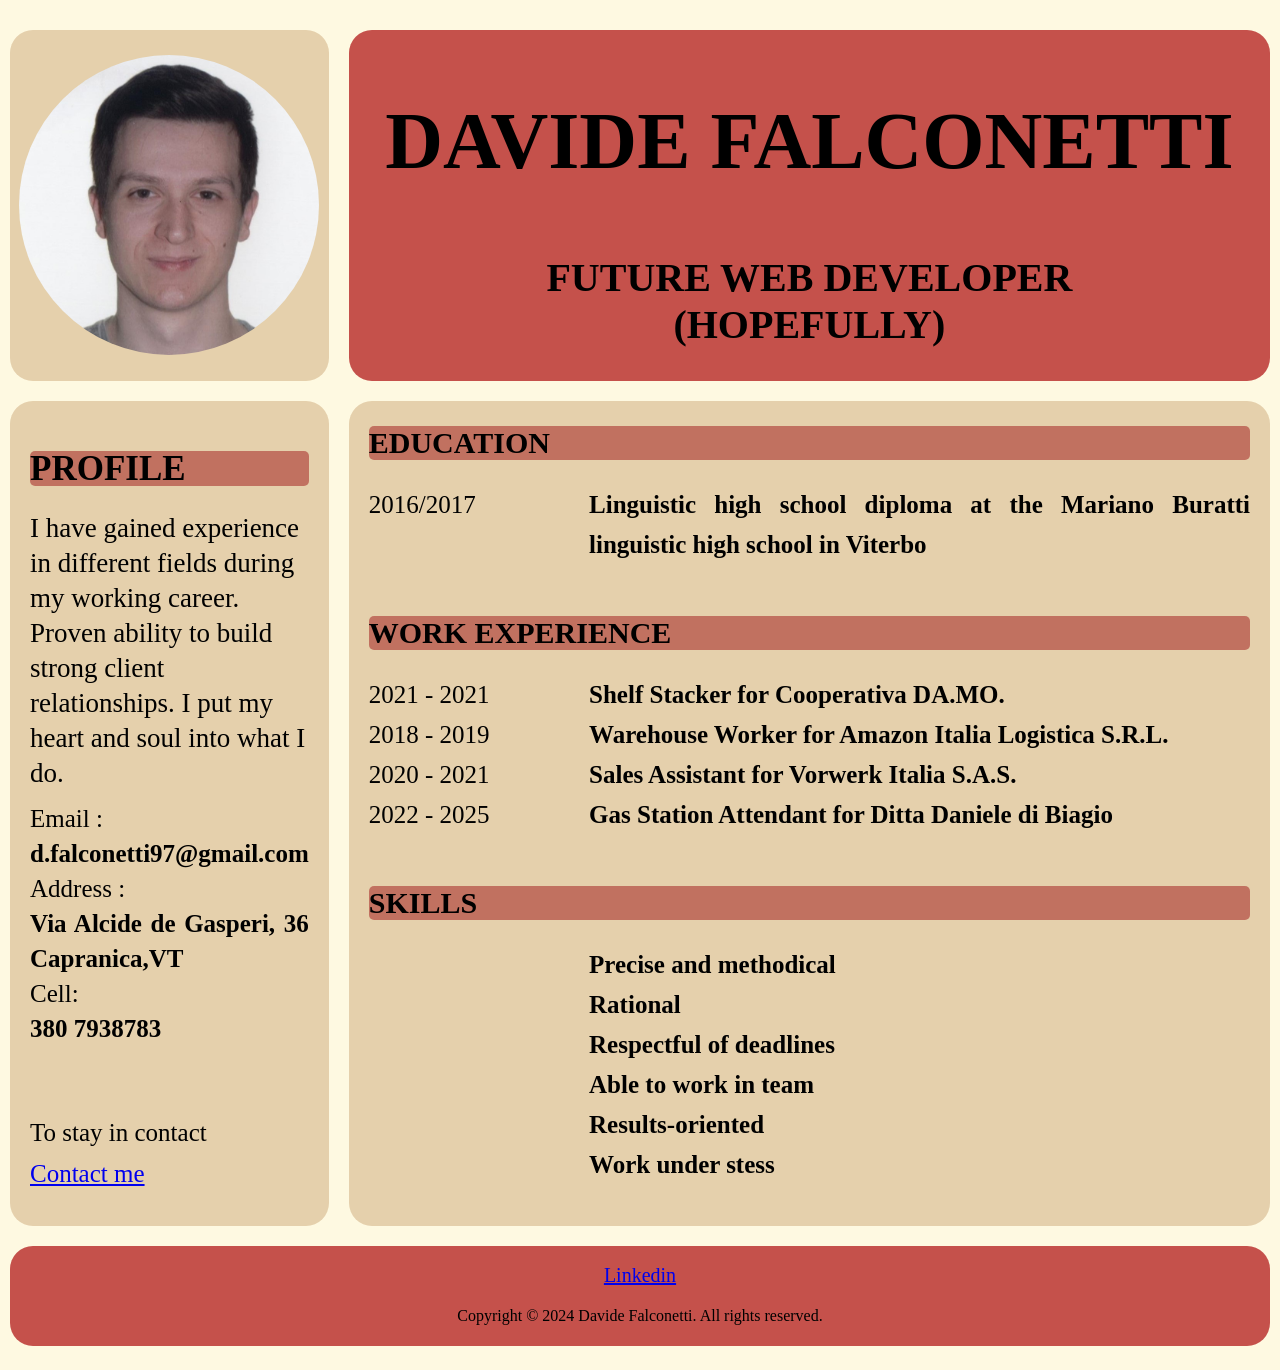
<file: index.html>
<!DOCTYPE html>
<html lang="en">
<head>
    <meta charset="UTF-8">
    <meta name="viewport" content="width=device-width, initial-scale=1.0">
    <title>CV</title>
    <link rel="stylesheet" href="./style.css">
</head>
<body>
    <div class="container">
        <main class="main">
            <!-- Introduction -->
            <div class="photo">
                <img class="img" src="./Fototessera.jpeg" alt="Profile photo of Davide">
            </div>

            <section class="intro">
                <h1 class="name">DAVIDE FALCONETTI</h1>
                <h2 class="p-intro">FUTURE WEB DEVELOPER<br>(HOPEFULLY)</h2>
            </section>

            <!-- About me -->
            <section class="about">
                <!-- Summary -->
                 <div class="summary">
                    <h3 class="profile">PROFILE</h3>
                    <p class="p-summary">I have gained experience in different fields during my working career. Proven ability to build strong client relationships. I put my heart and soul into what I do.</p>
                    </div>
                <div class="info">
                    <p class="align2">
                        Email :<br><span class="text-info">d.falconetti97@gmail.com</span><br>
                        Address :<br><span class="text-info">Via Alcide de Gasperi, 36 Capranica,VT</span><br>
                        Cell:<br><span class="text-info">380 7938783</span><br>
                    </p>
                </div>
                <!-- contact -->
                <div class="contact">
                  <p class="align3">To stay in contact </p>
                  <a class="reference" href="mailto:d.falconetti97@gmail.com">Contact me</a>
                </div>
            </section>
            
            <!-- Skills -->
            <div class="utilities">
                <section class="education">
                    <h2 class="p-title">EDUCATION</h2>
                    <div class="exp">
                        <div class="period">2016/2017</div>
                        <div class="works">Linguistic high school diploma at the Mariano Buratti linguistic high school in Viterbo</div>
                    </div>
                </section>

                <section class="work-experience">
                    <h2 class="p-title">WORK EXPERIENCE</h2>
                    <div class="exp">
                        <div class="period">
                            <div>2021 - 2021</div><br class="yearsss">
                            <div>2018 - 2019</div><br class="year">
                            <div>2020 - 2021</div><br class="yearss">
                            <div>2022 - 2025</div><br class="years">
                        </div>

                        <div class="works">
                        Shelf Stacker for Cooperativa DA.MO.<br>
                        Warehouse Worker for Amazon Italia Logistica S.R.L.<br>
                        Sales Assistant for Vorwerk Italia S.A.S.<br>
                        Gas Station Attendant for Ditta Daniele di Biagio<br>
                        </div>
                    </div>
                </section>

                <section class="skills">
                    <h2 class="p-title">SKILLS</h2>
                    <div class="exp">
                        <div></div>
                        <div class="works">
                            Precise and methodical<br>
                            Rational<br>
                            Respectful of deadlines<br>
                            Able to work in team<br>
                            Results-oriented<br>
                            Work under stess<br>
                        </div>
                    </div>
                </section>
            </div>

            <!-- end -->
            <footer>
                <div class="social">
                    <a class="linkedin" href="https://www.linkedin.com/in/davide-falconetti-3a9256193/">Linkedin</a>
                </div>
                <p class="credits">Copyright © 2024 Davide Falconetti. All rights reserved.</p>
            </footer>
        </main>
    </div>        
</body>
</html
</file>
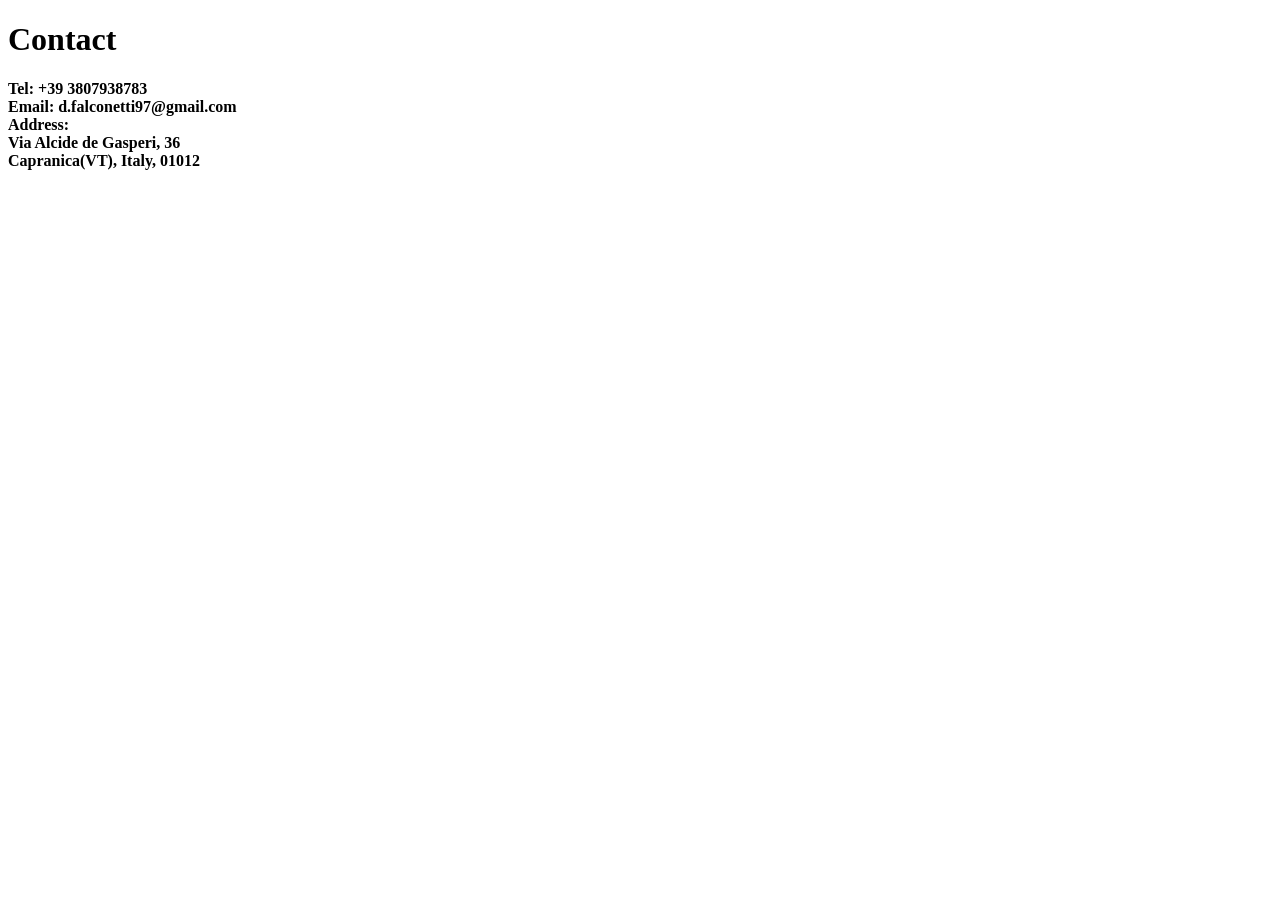
<file: Public/Contact.html>
<!DOCTYPE html>
<html lang="en">
<head>
    <meta charset="UTF-8">
    <meta name="viewport" content="widhth=device-width, initial-scale=1.0">
    <title>Contact</title>
</head>
<body>
    <h1>Contact</h1>
    <p><strong>
        Tel: +39 3807938783<br>
        Email: d.falconetti97@gmail.com<br>
        Address:<br>
        Via Alcide de Gasperi, 36<br>
        Capranica(VT), Italy, 01012<br>
    </strong></p>

</body>
</html>
</file>
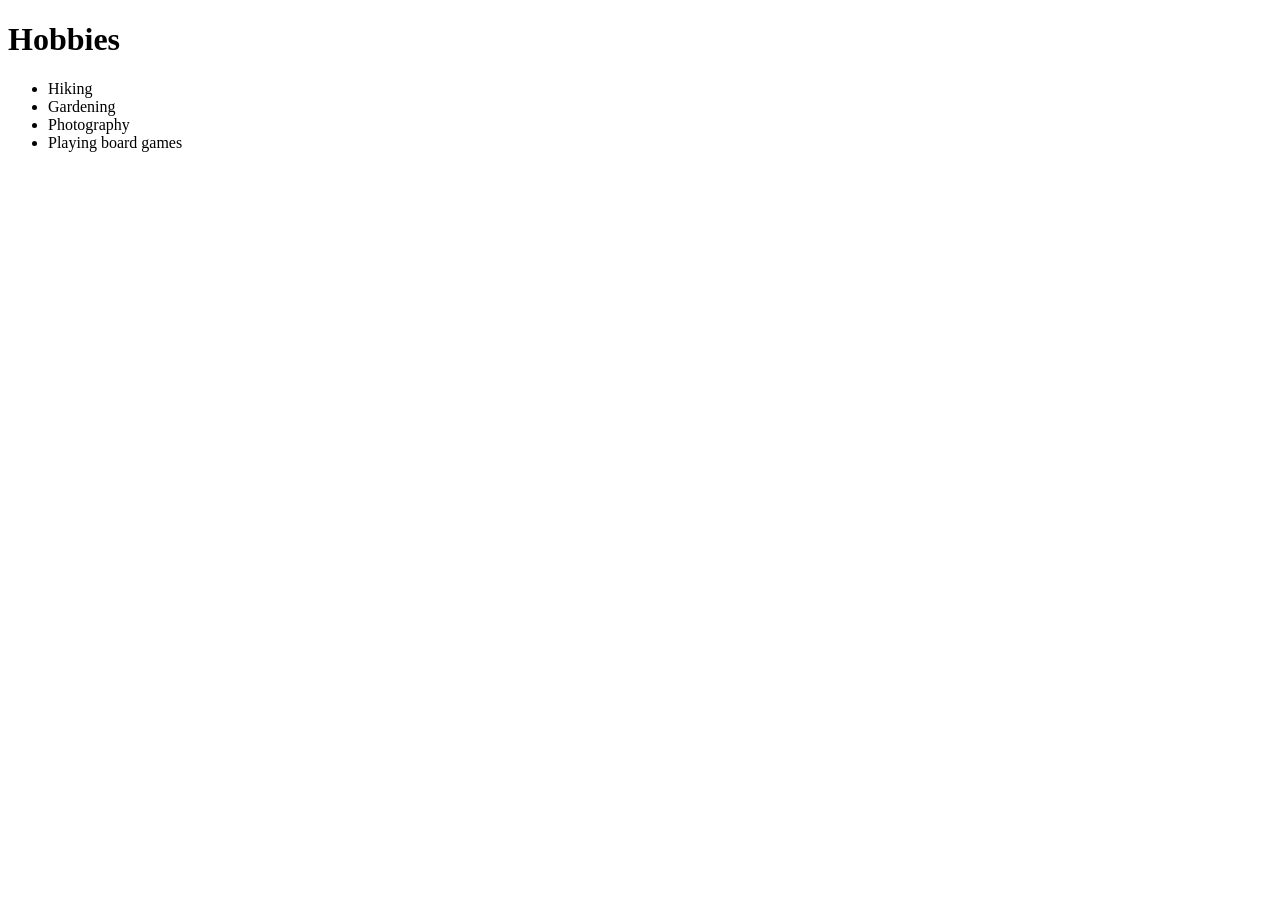
<file: Public/Hobbies.html>
<!DOCTYPE html>
<html lang="en">
<head>
    <meta charset="UTF-8">
    <meta name="viewport" content="width=device-width, initial-scale=1.0">
    <title>Hobbies</title>
</head>
<body>
    <h1>Hobbies</h1> 
    <ul>
        <li>Hiking</li>
        <li>Gardening </li>
        <li>Photography</li>
        <li>Playing board games</li>
    </ul>
    
</body>
</html>
</file>
<file: style.css>
body{
    margin: 0;
    background-color: #FEF9E1;
}

.container{
    display: flex;
    justify-content: center;
    text-align: center;
    height: 1370px;
}

.main{
    display: grid;
    grid-template: 2fr 3fr 100px / 1fr 3fr;
    width: 1400px;
    height: 100vh;
    gap: 20px;
    margin-top: 30px;
}

.photo{
    grid-area: 1/1/2/2;
    display: flex;
    justify-content: center;
    align-items: center;
    background-color: #E5D0AC;
    border-radius: 23px;
    margin-left: 10px;
}

.img{
    height: 300px;
    border-radius: 50%;
}

.intro{
    grid-area: 1/2/2/3;
    background-color: #b31b1bc0;
    border-radius: 23px;
    margin-right: 10px;
}

.name{
    font-size: 80px;
}

.p-intro{
    font-size: 40px;
    font-weight: bold;
}

.about{
    grid-area: 2/1/3/2;
    background-color: #E5D0AC;
    display: grid;
    grid-template-rows: 370px 335px 120px;
    font-size: 25px;
    text-align: justify;
    border-radius: 23px;
    margin-left: 10px;
}

.summary{
    margin: 25px 20px 20px 20px;
    font-size: 27px;
    line-height: 35px;
    text-align: left;
}

.profile{
    font-size: 35px;
    margin: 25px 0;
    background-color: #a31d1d86;
    border-radius: 5px;
}

.p-summary{
    margin: 0;
}

.info{
    grid-row: 2/3;
    line-height: 35px;
}

.align2{
    margin: 30px 20px 25px 20px;
}

.text-info{
    font-weight: bold;
}

.contact{
    grid-row: 3/4;
}

.align3{
    margin: 13px 20px;
}

.reference{
    margin: 0 20px;
}

.utilities{
    grid-area: 2/2/3/3;
    background-color: #E5D0AC;
    display: grid;
    grid-template-rows: 190px 270px 350px;
    text-align: justify;
    border-radius: 23px;
    margin-right: 10px;
}

.education, .work-experience, .skills{
    margin: 0 20px;
}

.p-title{
    font-size: 30px;
    background-color: #a31d1d86;
    border-radius: 5px;
}

.exp{
    display: grid;
    grid-template-columns: 1fr 3fr;
    font-size: 25px;
    line-height: 40px;
}

.year{
    display: none;
}

.years{
    display: none;
}

.yearss{
    display: none;
}

.yearsss{
    display: none;
}

.works{
    font-weight: bold;
}

footer{
    background-color: #b31b1bc0;
    grid-area: 3/1/4/3;
    border-radius: 23px;
    margin: 0 10px;
}

.social{
    margin-top: 18px;
    font-size: 20px;
}

.credits{
    margin: 20px 0 0 0;
}

@media (max-width: 1225px) {   
    .main{
        display: flex;
        flex-direction: column;
    }

    .photo{
        flex: 100%;
        padding: 20px;
        margin: 0 10px;
    }

    .img{
        height: 250px;
    }

    .intro{
        flex: 100%;
        margin: 0 10px;
    }

    .name{
        font-size: 40px;
    }

    .p-intro{
        font-size: 27px;
    }

    .about{
        flex: 100%;
        display: block;
        margin: 0 10px;
    }

    .about, .summary, .align2, .exp{
        font-size: 22px;
    }

    .profile, .p-title{
        font-size: 25px;
    }

    .utilities{
        flex: 100%;
        display: block;
        margin: 0 10px;
    }

    footer{
        flex: 100%;
        margin: 0 10px;
    }
}

@media (max-width: 756px) {
    .year{
        display: block;
    }
}

@media (max-width: 684px) {
    .years{
        display: block;
    }
}

@media (max-width: 578px) {
    .yearss{
        display: block;
    }
}

@media (max-width: 564px) {
    .container{
        height: ;
    }
    
    .yearsss{
        display: block;
    }
}
</file>
